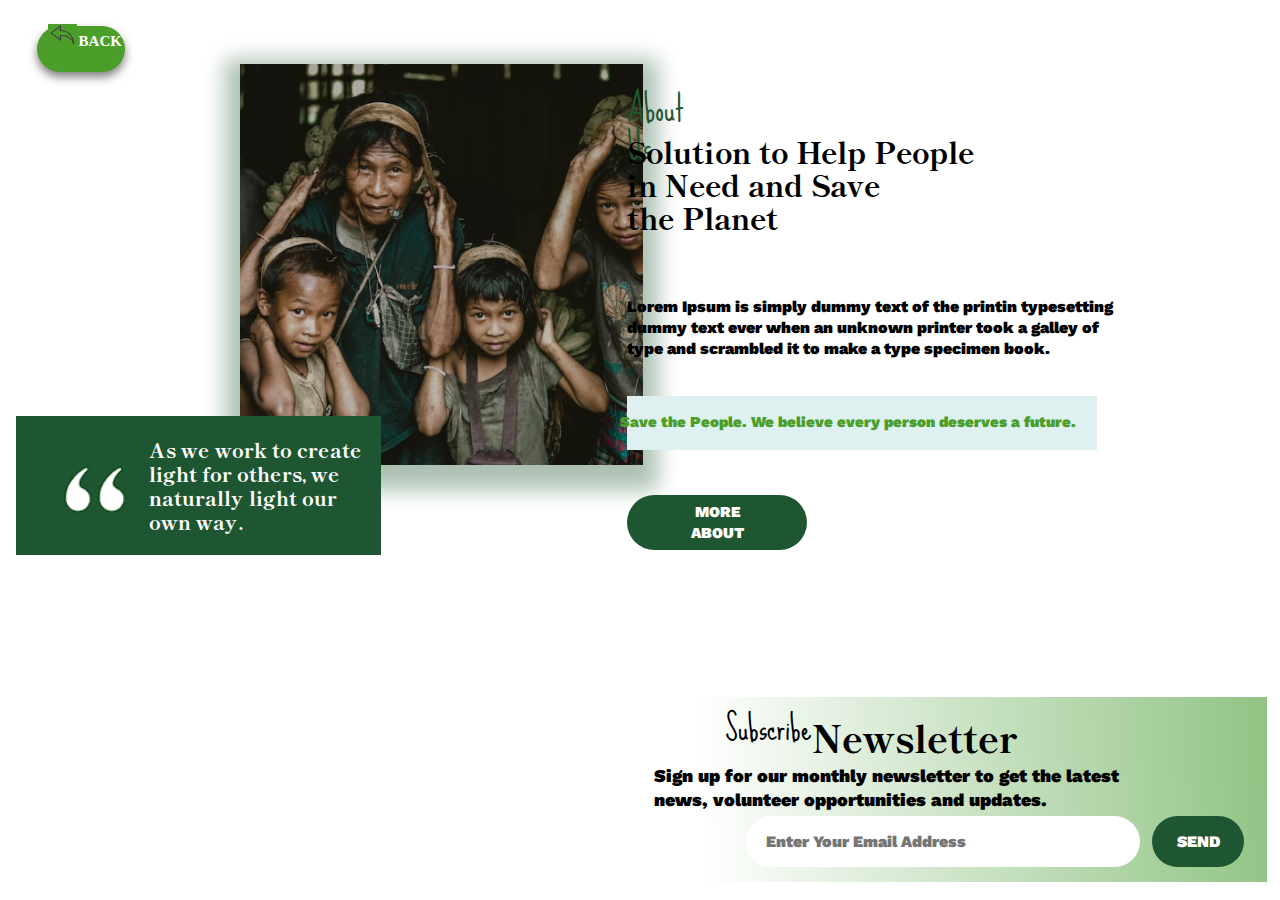
<file: about-main.html>
<!DOCTYPE html>
<html lang="en">
  <head>
    <meta charset="UTF-8" />
    <meta http-equiv="X-UA-Compatible" content="IE=edge" />
    <meta name="viewport" content="width=device-width, initial-scale=1.0" />
    <title>Document</title>
    <link rel="stylesheet" href="css\aboutmain.css" />
    <link rel="preconnect" href="https://fonts.googleapis.com" />
    <link rel="preconnect" href="https://fonts.gstatic.com" crossorigin />
    <link
      href="https://fonts.googleapis.com/css2?family=Poppins:wght@600&family=Shippori+Mincho&family=Sue+Ellen+Francisco&family=Work+Sans:wght@100&display=swap"
      rel="stylesheet"
    />
  </head>
  <body>
    <div class="back-button">
      <a href="about.html">BACK</a>
      <img src="./fixedMedia/back.png" class="back" />
    </div>
    <section>
      <img src="./fixedMedia/Picture1.png" class="picture" />
      <h2>About Us</h2>
      <h1>
        Solution to Help People<br />
        in Need and Save<br />
        the Planet
      </h1>
      <p>
        Lorem Ipsum is simply dummy text of the printin typesetting dummy text
        ever when an unknown printer took a galley of type and scrambled it to
        make a type specimen book.
      </p>
      <div class="bg">
        <p>Save the People. We believe every person deserves a future.</p>
      </div>
      <button>
        <a href="volunter-main.html" style="text-decoration: none; color: white"
          >MORE ABOUT</a
        >
      </button>
      <div class="quotes">
        <p>
          As we work to create <br />
          light for others, we<br />naturally light our <br />own way.
        </p>
        <img src="./fixedMedia/quotes.png" />
      </div>
    </section>

    <div class="email">
      <h2>Subscribe</h2>
      <h1>Newsletter</h1>
      <p>
        Sign up for our monthly newsletter to get the latest <br />
        news, volunteer opportunities and updates.
      </p>
      <input type="email" required placeholder="Enter Your Email Address" />
      <button>SEND</button>
    </div>
  </body>
</html>
</file>
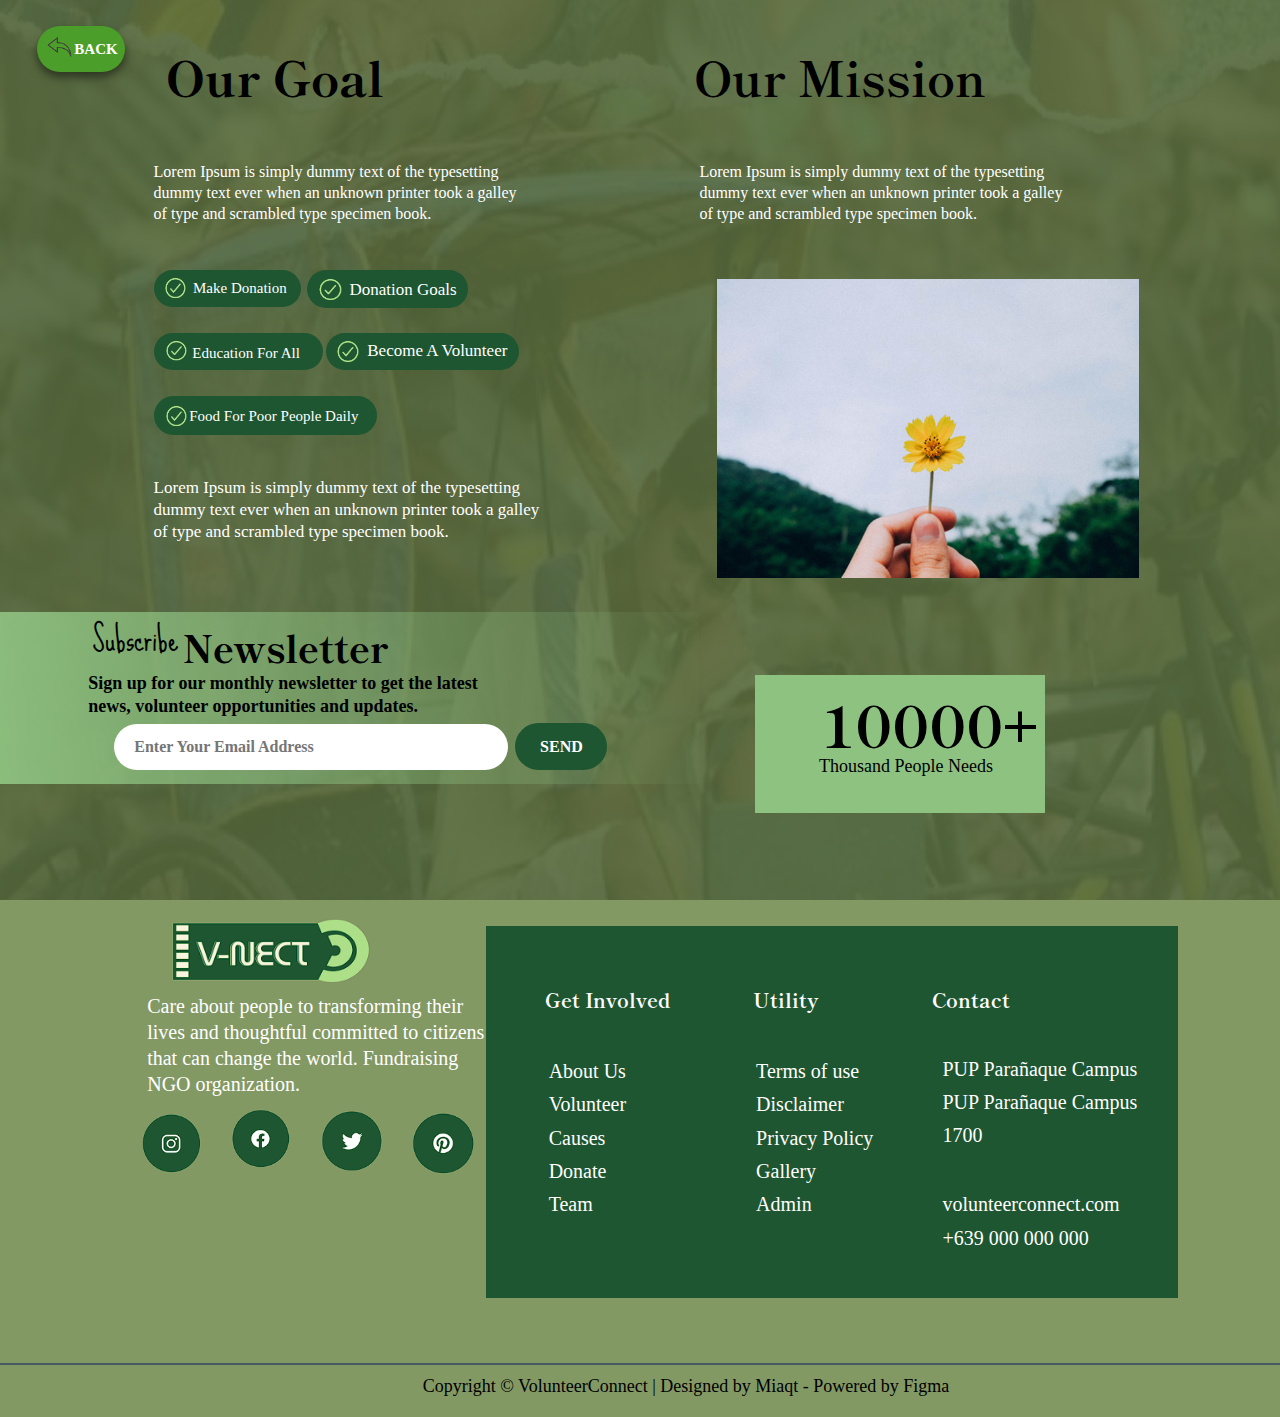
<file: goal.html>
<!DOCTYPE html>
<html lang="en">
  <head>
    <meta charset="UTF-8" />
    <meta http-equiv="X-UA-Compatible" content="IE=edge" />
    <meta name="viewport" content="width=device-width, initial-scale=1.0" />
    <title>Goal Mission</title>
    <link rel="stylesheet" href="css\goal.css" />
    <link rel="preconnect" href="https://fonts.googleapis.com" />
    <link rel="preconnect" href="https://fonts.gstatic.com" crossorigin />
    <link
      href="https://fonts.googleapis.com/css2?family=Poppins:wght@600&family=Shippori+Mincho&family=Sue+Ellen+Francisco&family=Vidaloka&display=swap"
      rel="stylesheet"
    />
  </head>
  <body>
    <img src="fixedMedia/background.png.jpg" class="bg" />
    <div class="cbg">
      <div class="back-button">
        <button>BACK</button>
        <img src="./fixedMedia/back.png" class="back" />
      </div>

      <div class="left-content">
        <h1>Our Goal</h1>
        <p>
          Lorem Ipsum is simply dummy text of the typesetting <br />
          dummy text ever when an unknown printer took a galley <br />
          of type and scrambled type specimen book.
        </p>
        <div class="goal">
          <div class="donation">
            <img src="./fixedMedia/check.png" />
            <h4>Make Donation</h4>
          </div>

          <div class="donationG">
            <img src="./fixedMedia/check.png" />
            <h4>Donation Goals</h4>
          </div>

          <div class="education">
            <img src="./fixedMedia/check.png" />
            <h4>Education For All</h4>
          </div>

          <div class="volunteer">
            <img src="./fixedMedia/check.png" />
            <h4>Become A Volunteer</h4>
          </div>

          <div class="food">
            <img src="./fixedMedia/check.png" />
            <h4>Food For Poor People Daily</h4>
          </div>
        </div>
        <p id="description">
          Lorem Ipsum is simply dummy text of the typesetting <br />
          dummy text ever when an unknown printer took a galley <br />
          of type and scrambled type specimen book.
        </p>
      </div>

      <div class="email">
        <h2>Subscribe</h2>
        <h1>Newsletter</h1>
        <p>
          Sign up for our monthly newsletter to get the latest <br />
          news, volunteer opportunities and updates.
        </p>
        <input type="email" required placeholder="Enter Your Email Address" />
        <button>SEND</button>
      </div>
    </div>

    <div class="right-content">
      <h1>Our Mission</h1>
      <p>
        Lorem Ipsum is simply dummy text of the typesetting <br />
        dummy text ever when an unknown printer took a galley <br />
        of type and scrambled type specimen book.
      </p>
      <img src="./fixedMedia/flower.png" />
      <div class="people">
        <h1>10000+</h1>
        <p>Thousand People Needs</p>
      </div>
    </div>
    <section>
      <img src="./fixedMedia/logo.png" class="logo" />
      <p>
        Care about people to transforming their lives and thoughtful committed
        to citizens that can change the world. Fundraising NGO organization.
      </p>
      <ul>
        <li>
          <a href="#"><img src="./fixedMedia/instagram1.png" /></a>
        </li>
        <li>
          <a href="#"
            ><img src="./fixedMedia/facebook.png" style="height: 80px"
          /></a>
        </li>
        <li>
          <a href="#"><img src="./fixedMedia/twitter1.png" /></a>
        </li>
        <li>
          <a href="#"><img src="./fixedMedia/pinterest.png" /></a>
        </li>
      </ul>

      <div class="contact">
        <div class="involved">
          <h1>Get Involved</h1>
          <ul>
            <li><a href="#home">About Us</a></li>
            <li><a href="#about">Volunteer</a></li>
            <li><a href="#clients">Causes</a></li>
            <li><a href="#contact">Donate</a></li>
            <li><a href="#contact">Team</a></li>
          </ul>
        </div>
        <div class="utility">
          <h1>Utility</h1>
          <ul>
            <li><a href="#home">Terms of use</a></li>
            <li><a href="#about">Disclaimer</a></li>
            <li><a href="#clients">Privacy Policy</a></li>
            <li><a href="#contact">Gallery</a></li>
            <li><a href="#contact">Admin</a></li>
          </ul>
        </div>
        <div class="number">
          <h1>Contact</h1>
          <ul>
            <li><a href="#home">PUP Parañaque Campus</a></li>
            <li><a href="#about">PUP Parañaque Campus</a></li>
            <li><a href="#clients">1700</a></li>
            <br />
            <br />
            <li><a href="#contact">volunteerconnect.com</a></li>
            <li><a href="#contact">+639 000 000 000 </a></li>
          </ul>
        </div>
      </div>

      <div class="line">
        <p>
          Copyright © VolunteerConnect | Designed by Miaqt - Powered by Figma
        </p>
      </div>
    </section>
  </body>
</html>
</file>
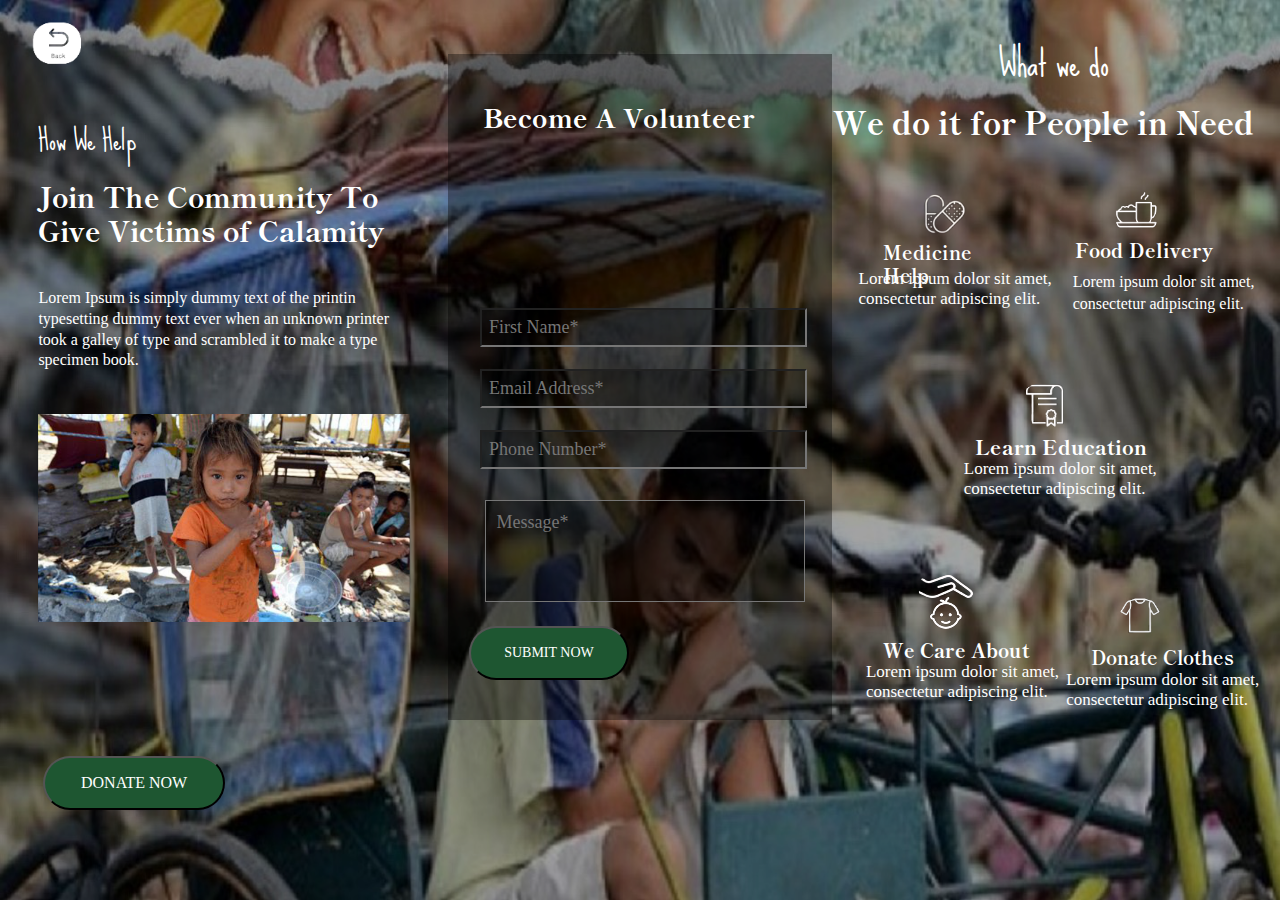
<file: volunter-main.html>
<!DOCTYPE html>
<html lang="en">
  <head>
    <meta charset="UTF-8" />
    <meta http-equiv="X-UA-Compatible" content="IE=edge" />
    <meta name="viewport" content="width=device-width, initial-scale=1.0" />
    <title>Become a Volunteer</title>
    <link rel="stylesheet" href="css\volunteer-main.css" />
    <link rel="preconnect" href="https://fonts.googleapis.com" />
    <link rel="preconnect" href="https://fonts.gstatic.com" crossorigin />
    <link
      href="https://fonts.googleapis.com/css2?family=Poppins:wght@600&family=Shippori+Mincho&family=Sue+Ellen+Francisco&family=Vidaloka&display=swap"
      rel="stylesheet"
    />
  </head>
  <body>
    <a href="#">
      <img src="fixedMedia/volunter/background.png.jpg" class="bg"
    /></a>
    <div class="cbg">
      <div class="left-side-content">
        <a href="about-main.html">
          <img src="fixedMedia/volunter/back.png" class="back"
        /></a>
        <h4>How We Help</h4>
        <h1>
          Join The Community To <br />
          Give Victims of Calamity
        </h1>
        <p>
          Lorem Ipsum is simply dummy text of the printin <br />
          typesetting dummy text ever when an unknown printer <br />
          took a galley of type and scrambled it to make a type <br />
          specimen book.
        </p>
        <img src="fixedMedia/volunter/picture1.png" class="picture-left" />
        <button>DONATE NOW</button>
      </div>

      <div class="log-in">
        <h1>Become A Volunteer</h1>
        <div class="input-field">
          <input type="text" required placeholder="First Name*" />
          <input type="email" required placeholder="Email Address*" />
          <input type="tel" required placeholder="Phone Number*" />
          <div class="message-box">
            <textarea placeholder="Message*"></textarea>
          </div>
          <div class="button">
            <button>SUBMIT NOW</button>
          </div>
        </div>
      </div>

      <div class="right-side-content">
        <h4>What we do</h4>
        <h1>We do it for People in Need</h1>
        <div class="medicine">
          <img src="fixedMedia/volunter/medicine.png" class="meds" />
          <h2>Medicine Help</h2>
          <br />
          <p>
            Lorem ipsum dolor sit amet,<br />
            consectetur adipiscing elit.
          </p>
        </div>
        <div class="Food">
          <img src="fixedMedia/volunter/food.png" class="foods" />
          <h2>Food Delivery</h2>
          <p>
            Lorem ipsum dolor sit amet,<br />
            consectetur adipiscing elit.
          </p>
        </div>
        <div class="learn">
          <img src="fixedMedia/volunter/learn.png" class="learnImg" />
          <h2>Learn Education</h2>
          <p>
            Lorem ipsum dolor sit amet,<br />
            consectetur adipiscing elit.
          </p>
        </div>
        <div class="care">
          <img src="fixedMedia/volunter/care.png" class="careImg" />
          <h2>We Care About</h2>
          <p>
            Lorem ipsum dolor sit amet,<br />
            consectetur adipiscing elit.
          </p>
        </div>
        <div class="clothes">
          <img src="fixedMedia/volunter/clothes.png" class="clothesImg" />
          <h2>Donate Clothes</h2>
          <p>
            Lorem ipsum dolor sit amet,<br />
            consectetur adipiscing elit.
          </p>
        </div>
      </div>
    </div>
  </body>
</html>
</file>
